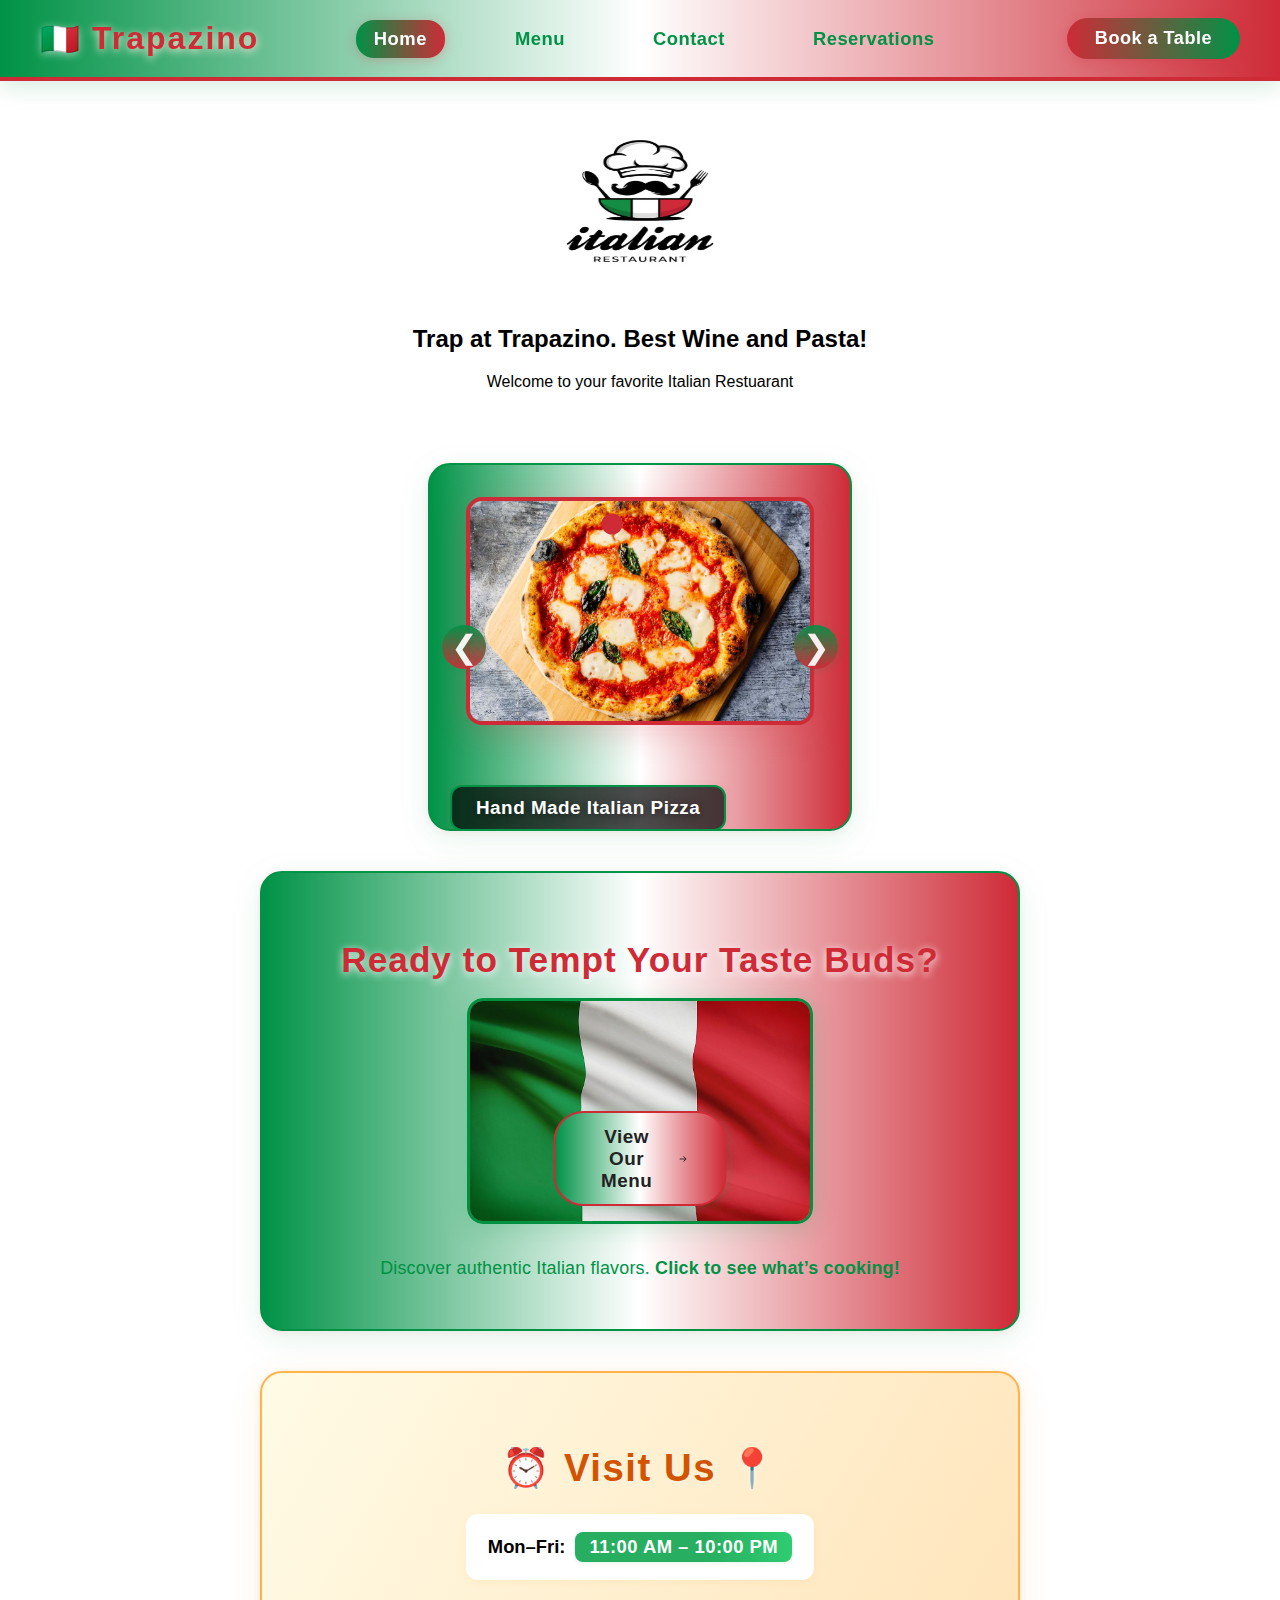
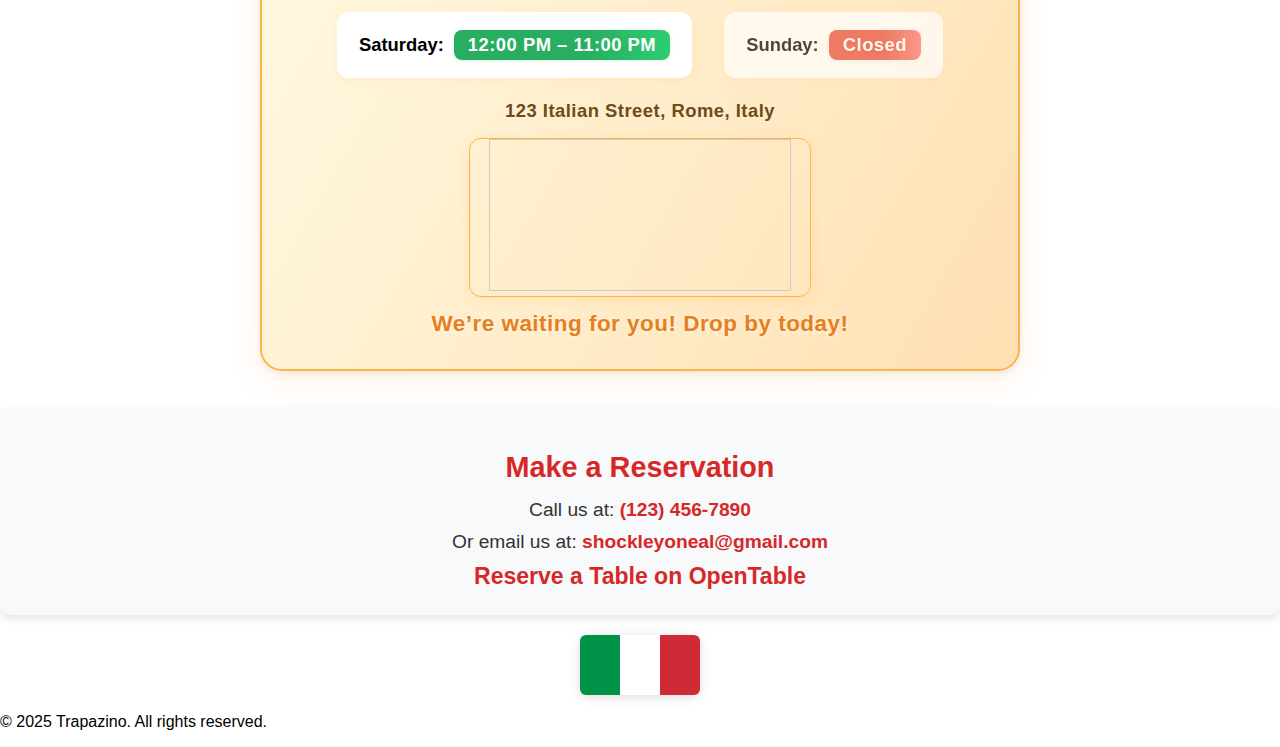
<file: index.html>
<!DOCTYPE html>
<html lang="en">
<head>
    <meta charset="UTF-8">
    <meta name="viewport" content="width=device-width, initial-scale=1.0">
    <title>Italian Trapazino</title>
    <link rel="stylesheet" href="style.css"/>
</head>
<body>
    <header class="main-header">
        <div class="header-content">
            <div class="logo-area">
                <span class="flag-icon">🇮🇹</span>
                <span class="site-title">Trapazino</span>
            </div>
            <nav class="main-nav">
                <a href="index.html" class="nav-link active"><span>Home</span></a>
                <a href="menu.html" class="nav-link"><span>Menu</span></a>
                <a href="contact.html" class="nav-link"><span>Contact</span></a>
                <a href="reservations.html" class="nav-link"><span>Reservations</span></a>
            </nav>
            <a href="reservations.html" class="header-cta">Book a Table</a>
        </div>
    </header>

    <section class="hero">
        <img src="images/italian-restaurant-food-logo-design-italian-chef-bowl-cutlery-moustache-vector-illustration_150826-473.avif" alt="Restaurant" width="300" height="200" />
        <h2>Trap at Trapazino. Best Wine and Pasta!</h2>
        <p>Welcome to your favorite Italian Restuarant</p>
    </section>

    <div class="slider italian-slider">
        <button class="slider-btn prev" aria-label="Previous Slide">&#10094;</button>
        <div class="slide active">
            <img src="images/20220211142347-margherita-9920_ba86be55-674e-4f35-8094-2067ab41a671.webp" alt="Hand Made Italian Pizza" width="340" height="220"/>
            <div class="caption">Hand Made Italian Pizza</div>
        </div>
        <div class="slide">
            <img src="images/Spicy-Penne-Pasta_-done.png" alt="Our Famous Penne Pasta" width="340" height="220"/>
            <div class="caption">Our Famous Penne Pasta</div>
        </div>
        <div class="slide">
            <img src="images/Garlic-Butter.jpg" alt="One of a Kind Bread & Wine!" width="340" height="220"/>
            <div class="caption">One of a Kind Bread & Wine!</div>
        </div>
        <button class="slider-btn next" aria-label="Next Slide">&#10095;</button>
        <div class="slider-dots">
            <span class="dot active"></span>
            <span class="dot"></span>
            <span class="dot"></span>
        </div>
    </div>

    <div class="menu highlight-menu">
        <h2>Ready to Tempt Your Taste Buds?</h2>
        <div class="menu-image-container">
            <img src="images/shutterstock-152854481.jpg" alt="Menu Image" width="340" height="220"/>
            <a href="menu.html" class="button-overlay menu-cta">
                <span>View Our Menu</span>
                <svg width="22" height="22" fill="none" stroke="currentColor" stroke-width="2" style="vertical-align:middle;margin-left:8px;" viewBox="0 0 24 24"><path d="M5 12h14M13 6l6 6-6 6"/></svg>
            </a>
        </div>
        <p class="menu-desc">Discover authentic Italian flavors. <strong>Click to see what’s cooking!</strong></p>
    </div>

    <div class="hours-location">
        <h2><span class="icon">⏰</span> Visit Us <span class="icon">📍</span></h2>
        <div class="hours-list">
            <div class="hours-item open">
                <strong>Mon–Fri:</strong> <span class="badge">11:00 AM – 10:00 PM</span>
            </div>
            <div class="hours-item open">
                <strong>Saturday:</strong> <span class="badge">12:00 PM – 11:00 PM</span>
            </div>
            <div class="hours-item closed">
                <strong>Sunday:</strong> <span class="badge closed">Closed</span>
            </div>
        </div>
        <div class="location">
            <strong>123 Italian Street, Rome, Italy</strong>
            <div class="map-container">
                <iframe 
                    src="https://www.openstreetmap.org/export/embed.html?bbox=12.4924%2C41.8902%2C12.4924%2C41.8902&amp;layer=mapnik"
                    style="border:1px solid #ccc;" width="300" height="150" allowfullscreen="" loading="lazy"></iframe>
            </div>
            <div class="visit-now">
                <span>We’re waiting for you! <strong>Drop by today!</strong></span>
            </div>
        </div>
    </div>

    <div class="reservation">
        <h2>Make a Reservation</h2>
        <p>Call us at: <strong>(123) 456-7890</strong></p>
        <p>Or email us at: <strong>shockleyoneal@gmail.com</strong></p>
        <p>
            <a href="https://www.opentable.com/" target="_blank" rel="noopener" class="reservation-link">Reserve a Table on OpenTable</a>
        </p>
    </div>

    <div class="italian-flag-container">
        <div class="italian-flag">
            <div class="flag-stripe green"></div>
            <div class="flag-stripe white"></div>
            <div class="flag-stripe red"></div>
        </div>
    </div>

    <footer>
        <p>&copy; 2025 Trapazino. All rights reserved.</p>
    </footer>
    <script src="script.js"></script>
</body>
</html>



<!-- index.html -->
</file>
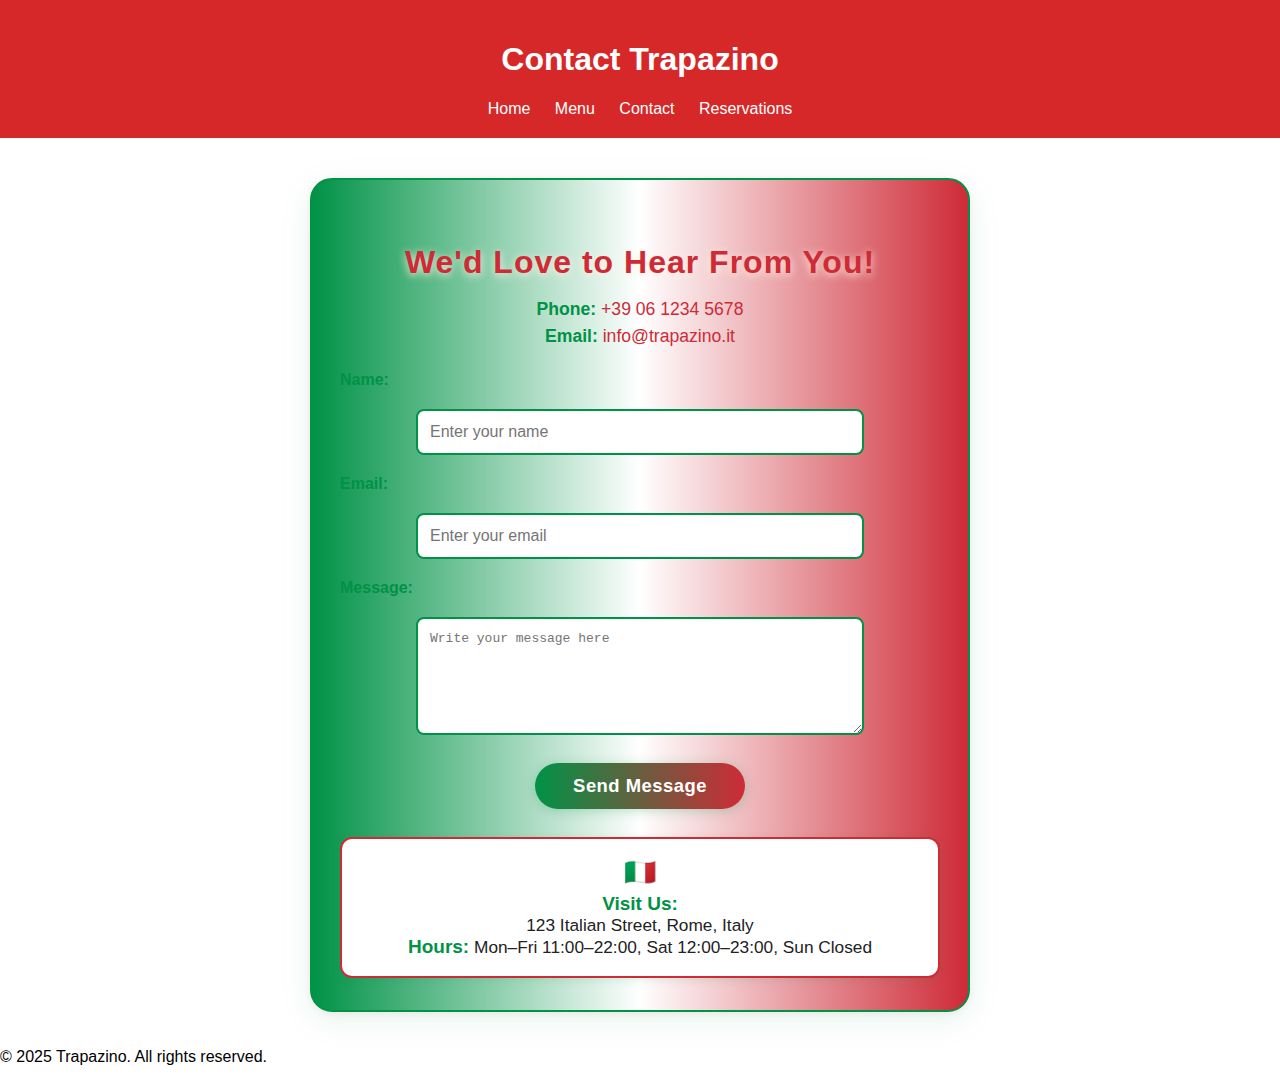
<file: contact.html>
<!-- contact.html -->
<!DOCTYPE html>
<html lang="en">
<head>
  <meta charset="UTF-8" />
  <meta name="viewport" content="width=device-width, initial-scale=1.0">
  <title>Contact - Trapazino</title>
  <link rel="stylesheet" href="style.css" />
  <style>
    .contact {
      max-width: 600px;
      margin: 40px auto 36px auto;
      background: linear-gradient(90deg, #009246 0%, #fff 50%, #CE2B37 100%);
      border-radius: 22px;
      box-shadow: 0 8px 32px rgba(0, 146, 70, 0.10), 0 1.5px 6px rgba(206,43,55,0.07);
      padding: 38px 28px 32px 28px;
      border: 2px solid #009246;
      text-align: center;
    }
    .contact h2 {
      color: #CE2B37;
      font-size: 2em;
      margin-bottom: 18px;
      letter-spacing: 1px;
      text-shadow: 0 2px 8px #fff3e0;
    }
    .contact-info {
      margin-bottom: 24px;
      font-size: 1.1em;
      color: #009246;
      font-weight: 500;
    }
    .contact-info span {
      display: block;
      margin: 6px 0;
    }
    form {
      display: flex;
      flex-direction: column;
      gap: 16px;
      align-items: center;
    }
    label {
      font-weight: bold;
      color: #009246;
      margin-bottom: 4px;
      align-self: flex-start;
    }
    input[type="text"], input[type="email"], textarea {
      width: 100%;
      max-width: 420px;
      padding: 12px;
      border-radius: 8px;
      border: 2px solid #009246;
      font-size: 1em;
      background: #fff;
      transition: border-color 0.2s, box-shadow 0.2s;
      margin-bottom: 4px;
    }
    input[type="text"]:focus, input[type="email"]:focus, textarea:focus {
      border-color: #CE2B37;
      box-shadow: 0 2px 8px #CE2B3720;
      outline: none;
    }
    textarea {
      min-height: 90px;
      resize: vertical;
    }
    button[type="submit"] {
      background: linear-gradient(90deg, #009246 0%, #CE2B37 100%);
      color: #fff;
      font-size: 1.15em;
      font-weight: bold;
      padding: 12px 38px;
      border-radius: 30px;
      border: none;
      cursor: pointer;
      box-shadow: 0 2px 12px #00924640;
      transition: background 0.18s, box-shadow 0.18s, transform 0.12s;
      letter-spacing: 0.5px;
      margin-top: 8px;
    }
    button[type="submit"]:hover, button[type="submit"]:focus {
      background: linear-gradient(90deg, #CE2B37 0%, #009246 100%);
      box-shadow: 0 4px 24px #CE2B3760;
      transform: scale(1.06);
      color: #fff;
    }
    .visit-details {
      margin-top: 28px;
      background: #fff;
      border-radius: 12px;
      padding: 18px 12px;
      box-shadow: 0 2px 8px #00924620;
      color: #222;
      font-size: 1.08em;
      border: 2px solid #CE2B37;
      display: flex;
      flex-direction: column;
      align-items: center;
    }
    .visit-details strong {
      color: #009246;
      font-size: 1.1em;
    }
    .visit-details .flag {
      font-size: 1.5em;
      margin-bottom: 6px;
    }
    @media (max-width: 700px) {
      .contact { padding: 18px 2vw 18px 2vw; }
      .visit-details { font-size: 1em; }
    }
  </style>
</head>
<body>
  <header>
    <h1>Contact Trapazino</h1>
    <nav>
      <a href="index.html">Home</a>
      <a href="menu.html">Menu</a>
      <a href="contact.html">Contact</a>
      <a href="reservations.html">Reservations</a>
    </nav>
  </header>

  <section class="contact">
    <h2>We'd Love to Hear From You!</h2>
    <div class="contact-info">
      <span><strong>Phone:</strong> <a href="tel:+390612345678" style="color:#CE2B37;text-decoration:none;">+39 06 1234 5678</a></span>
      <span><strong>Email:</strong> <a href="mailto:info@trapazino.it" style="color:#CE2B37;text-decoration:none;">info@trapazino.it</a></span>
    </div>
    <form>
      <label for="name">Name:</label>
      <input type="text" id="name" name="name" placeholder="Enter your name" required />

      <label for="email">Email:</label>
      <input type="email" id="email" name="email" title="Enter your email address" placeholder="Enter your email" required />

      <label for="message">Message:</label>
      <textarea id="message" name="message" title="Enter your message" placeholder="Write your message here" required></textarea>

      <button type="submit">Send Message</button>
    </form>
    <div class="visit-details">
      <div class="flag">🇮🇹</div>
      <strong>Visit Us:</strong>
      <div>123 Italian Street, Rome, Italy</div>
      <div><strong>Hours:</strong> Mon–Fri 11:00–22:00, Sat 12:00–23:00, Sun Closed</div>
    </div>
  </section>

  <footer>
    <p>&copy; 2025 Trapazino. All rights reserved.</p>
  </footer>
</body>
</html>
</file>
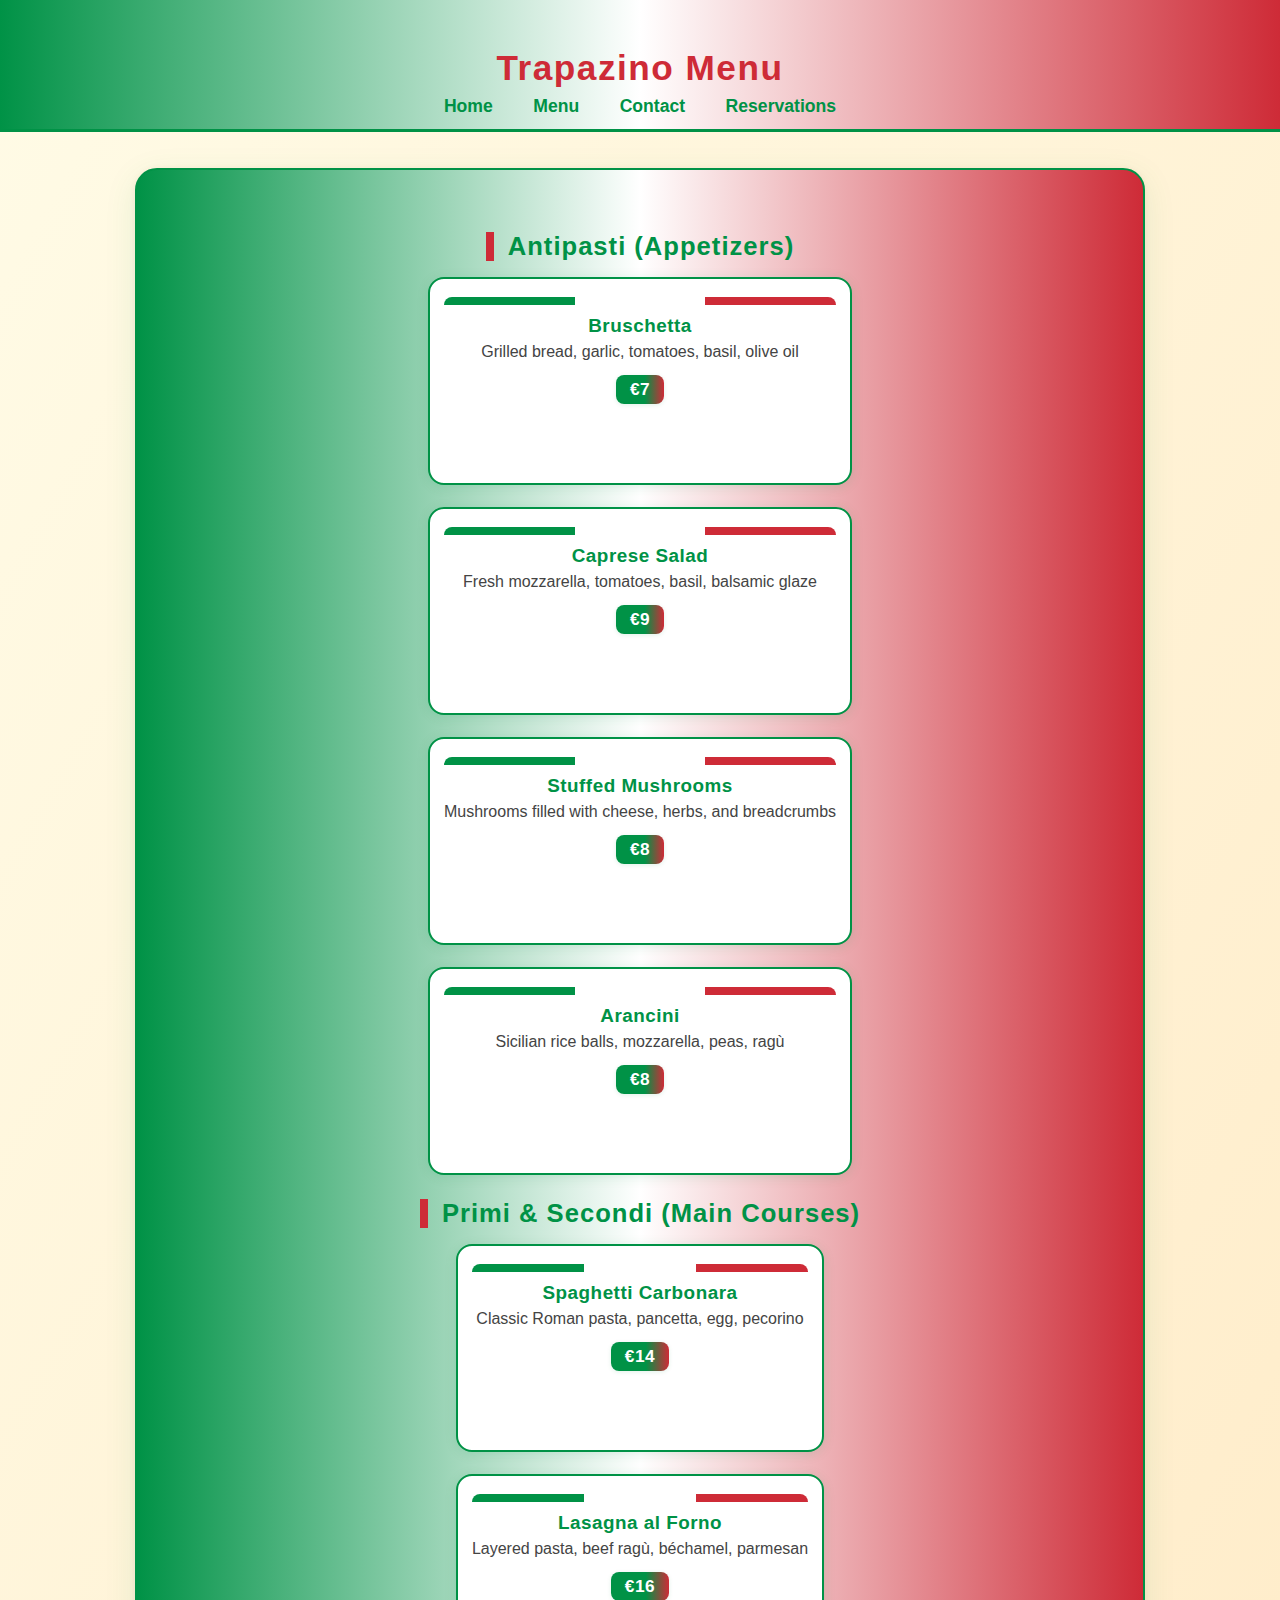
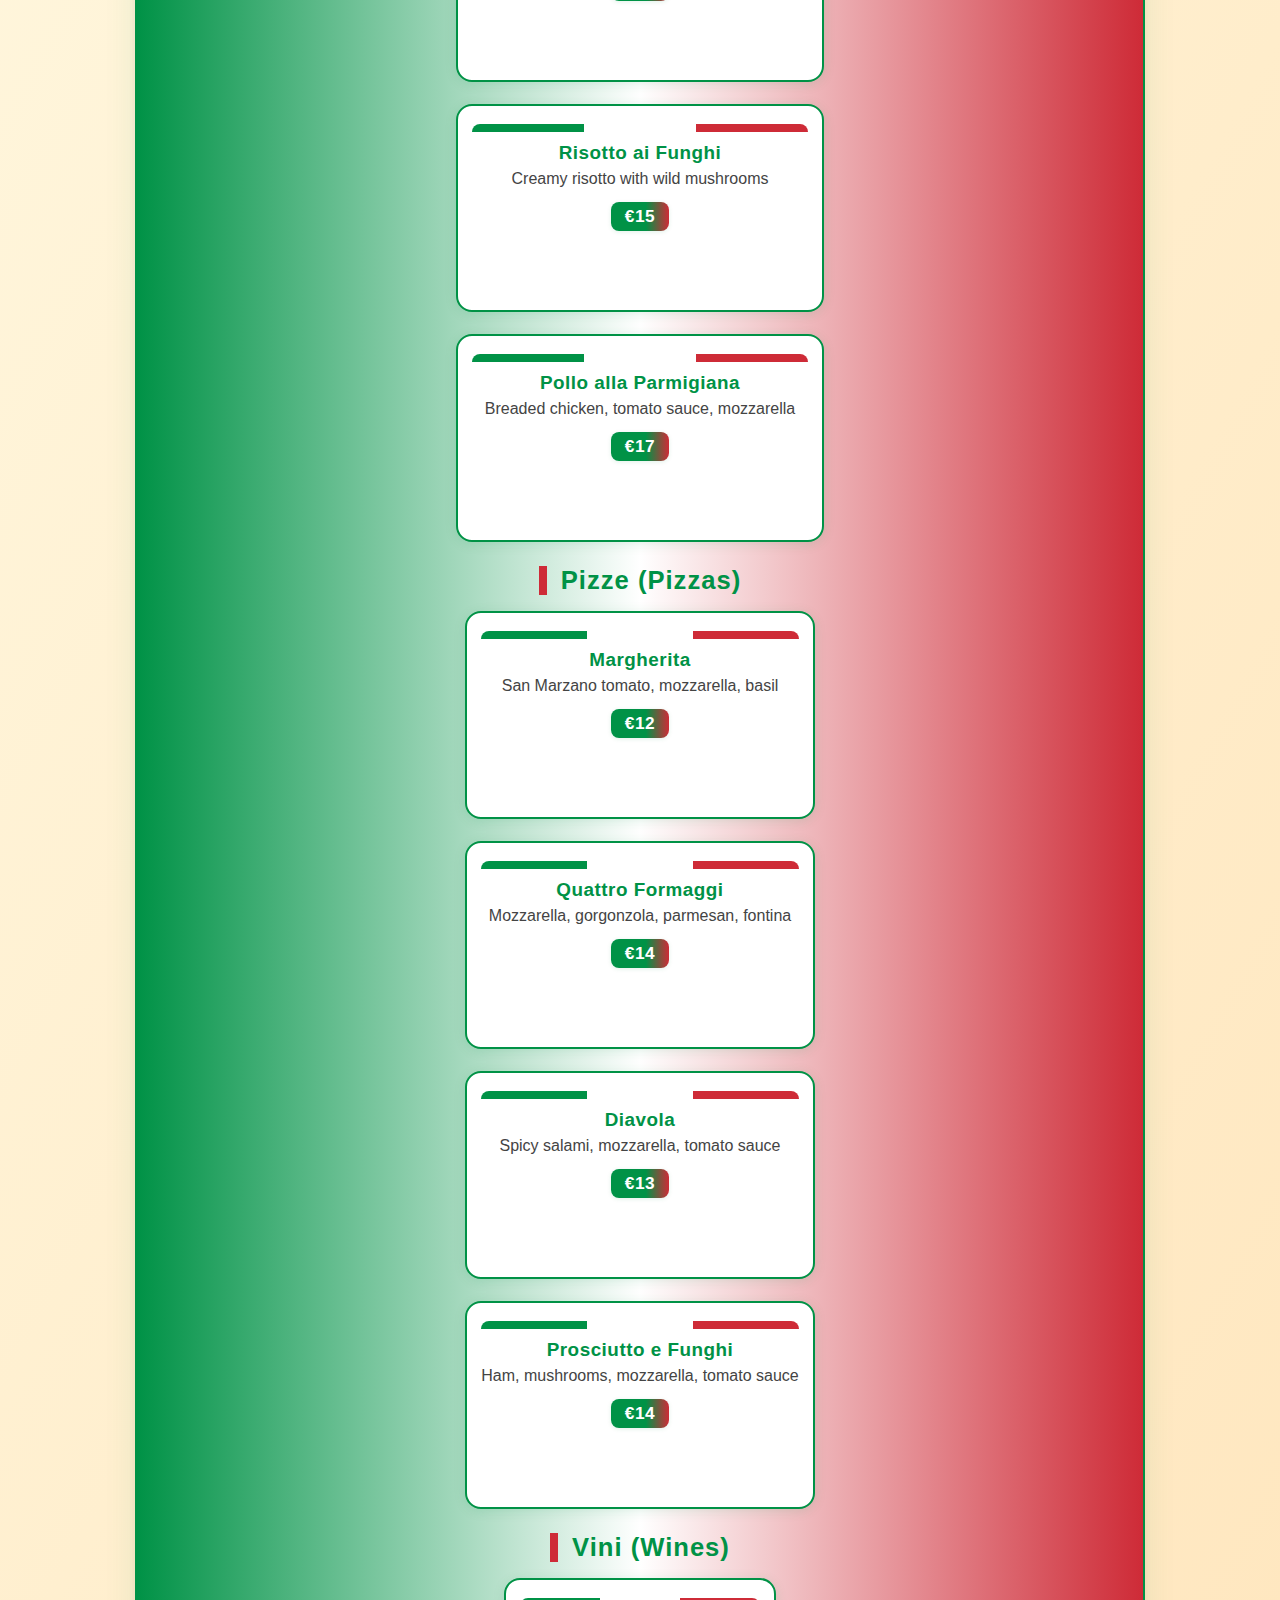
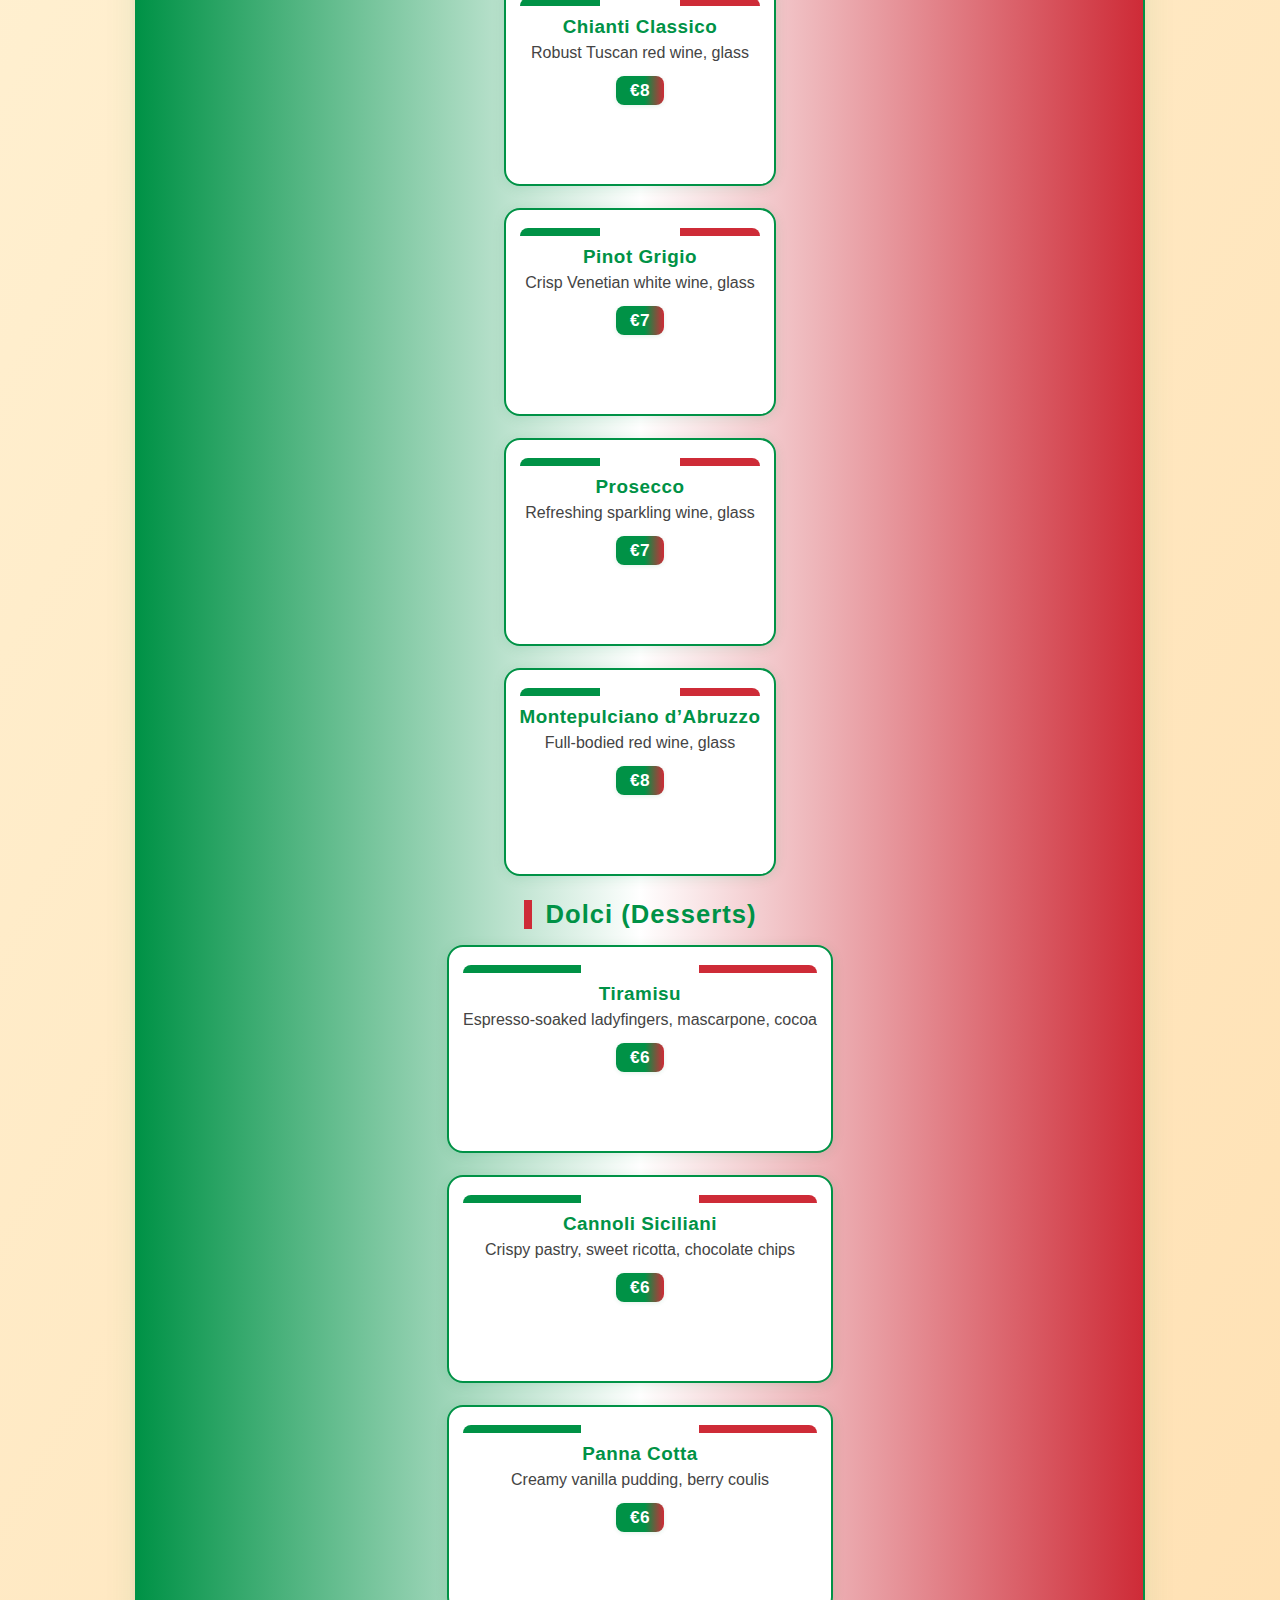
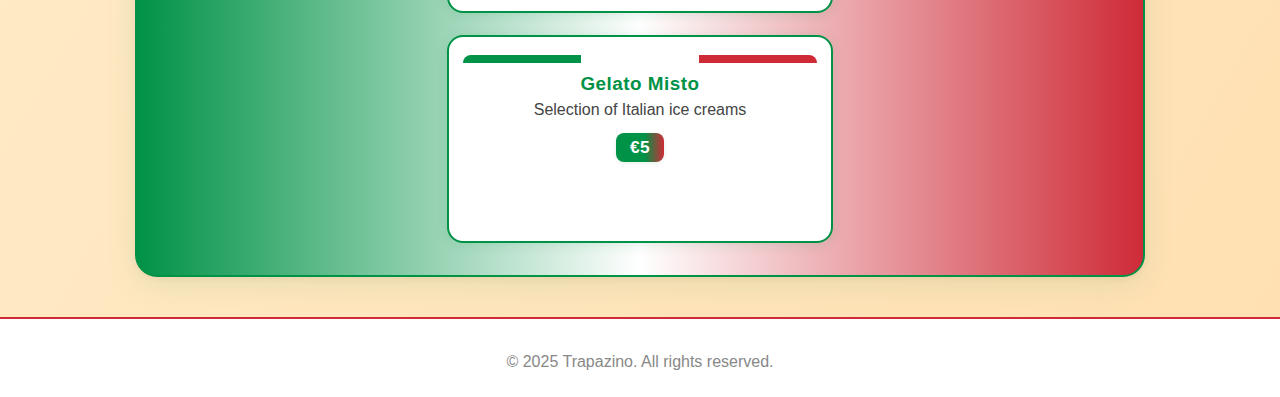
<file: menu.html>
<!DOCTYPE html>
<html lang="en">
<head>
    <meta charset="UTF-8">
    <meta name="viewport" content="width=device-width, initial-scale=1.0">
    <title>Italian Trapazino - Menu</title>
    <link rel="stylesheet" href="style.css"/>
    <style>
        body {
            background: linear-gradient(120deg, #fffbe6 0%, #ffe0b2 100%);
            font-family: 'Segoe UI', Arial, sans-serif;
            margin: 0;
            color: #222;
        }
        header {
            background: linear-gradient(90deg, #009246 0%, #fff 50%, #CE2B37 100%);
            padding: 24px 0 12px 0;
            text-align: center;
            border-bottom: 3px solid #009246;
        }
        header h1 {
            color: #CE2B37;
            font-size: 2.2em;
            margin-bottom: 8px;
            letter-spacing: 1.5px;
        }
        nav a {
            color: #009246;
            text-decoration: none;
            font-weight: bold;
            margin: 0 18px;
            font-size: 1.1em;
            transition: color 0.2s;
        }
        nav a:hover, nav a:focus {
            color: #CE2B37;
        }
        .menu {
            max-width: 950px;
            margin: 36px auto 36px auto;
            background: linear-gradient(90deg, #009246 0%, #fff 50%, #CE2B37 100%);
            border-radius: 22px;
            box-shadow: 0 8px 32px rgba(0, 146, 70, 0.10), 0 1.5px 6px rgba(206,43,55,0.07);
            padding: 38px 28px 32px 28px;
            border: 2px solid #009246;
        }
        .menu h2 {
            color: #009246;
            font-size: 1.6em;
            margin-top: 24px;
            margin-bottom: 16px;
            border-left: 8px solid #CE2B37;
            padding-left: 14px;
            letter-spacing: 1px;
        }
        .menu-category {
            margin-bottom: 36px;
        }
        .menu-grid {
            display: grid;
            grid-template-columns: repeat(auto-fit, minmax(220px, 1fr));
            gap: 22px;
        }
        .menu-card {
            background: #fff;
            border-radius: 16px;
            box-shadow: 0 2px 12px #00924620;
            padding: 18px 14px 16px 14px;
            position: relative;
            transition: transform 0.18s, box-shadow 0.18s;
            border: 2px solid #009246;
            min-height: 170px;
        }
        .menu-card:hover {
            transform: scale(1.04);
            box-shadow: 0 6px 24px #CE2B3720;
            border-color: #CE2B37;
        }
        .menu-card-header {
            display: flex;
            height: 8px;
            margin-bottom: 10px;
            border-radius: 8px 8px 0 0;
            overflow: hidden;
        }
        .flag-stripe {
            flex: 1;
            height: 100%;
        }
        .flag-stripe.green { background: #009246; }
        .flag-stripe.white { background: #fff; }
        .flag-stripe.red   { background: #CE2B37; }
        .menu-card h3 {
            font-size: 1.18em;
            color: #009246;
            margin: 0 0 6px 0;
            font-weight: bold;
            letter-spacing: 0.5px;
        }
        .menu-card p {
            font-size: 1em;
            color: #444;
            margin: 0 0 10px 0;
        }
        .menu-price {
            display: inline-block;
            background: linear-gradient(90deg, #009246 60%, #CE2B37 100%);
            color: #fff;
            font-weight: bold;
            font-size: 1.08em;
            border-radius: 8px;
            padding: 4px 14px;
            margin-top: 4px;
            letter-spacing: 0.5px;
            box-shadow: 0 1px 4px #00924620;
        }
        footer {
            text-align: center;
            padding: 18px 0 10px 0;
            background: #fff;
            color: #888;
            font-size: 1em;
            border-top: 2px solid #CE2B37;
            margin-top: 40px;
        }
        @media (max-width: 700px) {
            .menu { padding: 18px 2vw 18px 2vw; }
        }
    </style>
</head>
<body>
    <header>
        <h1>Trapazino Menu</h1>
        <nav>
            <a href="index.html">Home</a>
            <a href="menu.html">Menu</a>
            <a href="contact.html">Contact</a>
            <a href="reservations.html">Reservations</a>
        </nav>
    </header>

    <section class="menu">
        <!-- Appetizers -->
        <h2>Antipasti (Appetizers)</h2>
        <div class="menu-grid">
            <div class="menu-card">
                <div class="menu-card-header">
                    <span class="flag-stripe green"></span>
                    <span class="flag-stripe white"></span>
                    <span class="flag-stripe red"></span>
                </div>
                <h3>Bruschetta</h3>
                <p>Grilled bread, garlic, tomatoes, basil, olive oil</p>
                <span class="menu-price">€7</span>
            </div>
            <div class="menu-card">
                <div class="menu-card-header">
                    <span class="flag-stripe green"></span>
                    <span class="flag-stripe white"></span>
                    <span class="flag-stripe red"></span>
                </div>
                <h3>Caprese Salad</h3>
                <p>Fresh mozzarella, tomatoes, basil, balsamic glaze</p>
                <span class="menu-price">€9</span>
            </div>
            <div class="menu-card">
                <div class="menu-card-header">
                    <span class="flag-stripe green"></span>
                    <span class="flag-stripe white"></span>
                    <span class="flag-stripe red"></span>
                </div>
                <h3>Stuffed Mushrooms</h3>
                <p>Mushrooms filled with cheese, herbs, and breadcrumbs</p>
                <span class="menu-price">€8</span>
            </div>
            <div class="menu-card">
                <div class="menu-card-header">
                    <span class="flag-stripe green"></span>
                    <span class="flag-stripe white"></span>
                    <span class="flag-stripe red"></span>
                </div>
                <h3>Arancini</h3>
                <p>Sicilian rice balls, mozzarella, peas, ragù</p>
                <span class="menu-price">€8</span>
            </div>
        </div>

        <!-- Main Courses -->
        <h2>Primi & Secondi (Main Courses)</h2>
        <div class="menu-grid">
            <div class="menu-card">
                <div class="menu-card-header">
                    <span class="flag-stripe green"></span>
                    <span class="flag-stripe white"></span>
                    <span class="flag-stripe red"></span>
                </div>
                <h3>Spaghetti Carbonara</h3>
                <p>Classic Roman pasta, pancetta, egg, pecorino</p>
                <span class="menu-price">€14</span>
            </div>
            <div class="menu-card">
                <div class="menu-card-header">
                    <span class="flag-stripe green"></span>
                    <span class="flag-stripe white"></span>
                    <span class="flag-stripe red"></span>
                </div>
                <h3>Lasagna al Forno</h3>
                <p>Layered pasta, beef ragù, béchamel, parmesan</p>
                <span class="menu-price">€16</span>
            </div>
            <div class="menu-card">
                <div class="menu-card-header">
                    <span class="flag-stripe green"></span>
                    <span class="flag-stripe white"></span>
                    <span class="flag-stripe red"></span>
                </div>
                <h3>Risotto ai Funghi</h3>
                <p>Creamy risotto with wild mushrooms</p>
                <span class="menu-price">€15</span>
            </div>
            <div class="menu-card">
                <div class="menu-card-header">
                    <span class="flag-stripe green"></span>
                    <span class="flag-stripe white"></span>
                    <span class="flag-stripe red"></span>
                </div>
                <h3>Pollo alla Parmigiana</h3>
                <p>Breaded chicken, tomato sauce, mozzarella</p>
                <span class="menu-price">€17</span>
            </div>
        </div>

        <!-- Pizzas -->
        <h2>Pizze (Pizzas)</h2>
        <div class="menu-grid">
            <div class="menu-card">
                <div class="menu-card-header">
                    <span class="flag-stripe green"></span>
                    <span class="flag-stripe white"></span>
                    <span class="flag-stripe red"></span>
                </div>
                <h3>Margherita</h3>
                <p>San Marzano tomato, mozzarella, basil</p>
                <span class="menu-price">€12</span>
            </div>
            <div class="menu-card">
                <div class="menu-card-header">
                    <span class="flag-stripe green"></span>
                    <span class="flag-stripe white"></span>
                    <span class="flag-stripe red"></span>
                </div>
                <h3>Quattro Formaggi</h3>
                <p>Mozzarella, gorgonzola, parmesan, fontina</p>
                <span class="menu-price">€14</span>
            </div>
            <div class="menu-card">
                <div class="menu-card-header">
                    <span class="flag-stripe green"></span>
                    <span class="flag-stripe white"></span>
                    <span class="flag-stripe red"></span>
                </div>
                <h3>Diavola</h3>
                <p>Spicy salami, mozzarella, tomato sauce</p>
                <span class="menu-price">€13</span>
            </div>
            <div class="menu-card">
                <div class="menu-card-header">
                    <span class="flag-stripe green"></span>
                    <span class="flag-stripe white"></span>
                    <span class="flag-stripe red"></span>
                </div>
                <h3>Prosciutto e Funghi</h3>
                <p>Ham, mushrooms, mozzarella, tomato sauce</p>
                <span class="menu-price">€14</span>
            </div>
        </div>

        <!-- Wines -->
        <h2>Vini (Wines)</h2>
        <div class="menu-grid">
            <div class="menu-card">
                <div class="menu-card-header">
                    <span class="flag-stripe green"></span>
                    <span class="flag-stripe white"></span>
                    <span class="flag-stripe red"></span>
                </div>
                <h3>Chianti Classico</h3>
                <p>Robust Tuscan red wine, glass</p>
                <span class="menu-price">€8</span>
            </div>
            <div class="menu-card">
                <div class="menu-card-header">
                    <span class="flag-stripe green"></span>
                    <span class="flag-stripe white"></span>
                    <span class="flag-stripe red"></span>
                </div>
                <h3>Pinot Grigio</h3>
                <p>Crisp Venetian white wine, glass</p>
                <span class="menu-price">€7</span>
            </div>
            <div class="menu-card">
                <div class="menu-card-header">
                    <span class="flag-stripe green"></span>
                    <span class="flag-stripe white"></span>
                    <span class="flag-stripe red"></span>
                </div>
                <h3>Prosecco</h3>
                <p>Refreshing sparkling wine, glass</p>
                <span class="menu-price">€7</span>
            </div>
            <div class="menu-card">
                <div class="menu-card-header">
                    <span class="flag-stripe green"></span>
                    <span class="flag-stripe white"></span>
                    <span class="flag-stripe red"></span>
                </div>
                <h3>Montepulciano d’Abruzzo</h3>
                <p>Full-bodied red wine, glass</p>
                <span class="menu-price">€8</span>
            </div>
        </div>

        <!-- Desserts -->
        <h2>Dolci (Desserts)</h2>
        <div class="menu-grid">
            <div class="menu-card">
                <div class="menu-card-header">
                    <span class="flag-stripe green"></span>
                    <span class="flag-stripe white"></span>
                    <span class="flag-stripe red"></span>
                </div>
                <h3>Tiramisu</h3>
                <p>Espresso-soaked ladyfingers, mascarpone, cocoa</p>
                <span class="menu-price">€6</span>
            </div>
            <div class="menu-card">
                <div class="menu-card-header">
                    <span class="flag-stripe green"></span>
                    <span class="flag-stripe white"></span>
                    <span class="flag-stripe red"></span>
                </div>
                <h3>Cannoli Siciliani</h3>
                <p>Crispy pastry, sweet ricotta, chocolate chips</p>
                <span class="menu-price">€6</span>
            </div>
            <div class="menu-card">
                <div class="menu-card-header">
                    <span class="flag-stripe green"></span>
                    <span class="flag-stripe white"></span>
                    <span class="flag-stripe red"></span>
                </div>
                <h3>Panna Cotta</h3>
                <p>Creamy vanilla pudding, berry coulis</p>
                <span class="menu-price">€6</span>
            </div>
            <div class="menu-card">
                <div class="menu-card-header">
                    <span class="flag-stripe green"></span>
                    <span class="flag-stripe white"></span>
                    <span class="flag-stripe red"></span>
                </div>
                <h3>Gelato Misto</h3>
                <p>Selection of Italian ice creams</p>
                <span class="menu-price">€5</span>
            </div>
        </div>
    </section>

    <footer>
        <p>&copy; 2025 Trapazino. All rights reserved.</p>
    </footer>
</body>
</html>
</file>
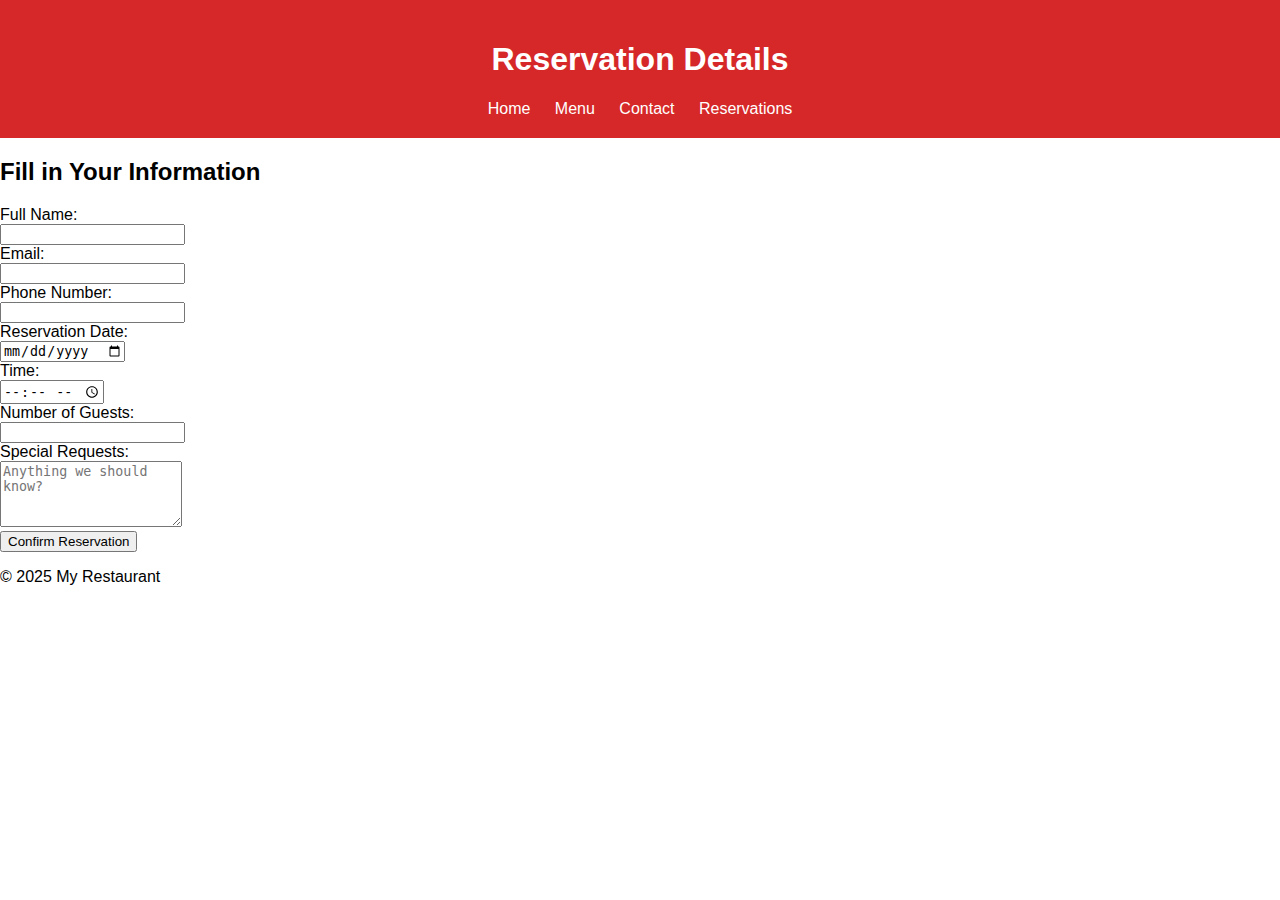
<file: reservations.html>
<!-- reservation-form.html -->
<!DOCTYPE html>
<html lang="en">
<head>
  <meta charset="UTF-8" />
  <title>Reservation Details - My Restaurant</title>
  <link rel="stylesheet" href="style.css" />
</head>
<body>
  <header>
    <h1>Reservation Details</h1>
    <nav>
      <a href="index.html">Home</a>
      <a href="menu.html">Menu</a>
      <a href="contact.html">Contact</a>
      <a href="reservations.html">Reservations</a>
    </nav>
  </header>

  <section class="reservation-form">
    <h2>Fill in Your Information</h2>
    <form id="reservationForm">
      <label for="name">Full Name:</label><br />
      <input type="text" id="name" name="name" required /><br />

      <label for="email">Email:</label><br />
      <input type="email" id="email" name="email" required /><br />

      <label for="phone">Phone Number:</label><br />
      <input type="tel" id="phone" name="phone" required /><br />

      <label for="date">Reservation Date:</label><br />
      <input type="date" id="date" name="date" required /><br />

      <label for="time">Time:</label><br />
      <input type="time" id="time" name="time" required /><br />

      <label for="guests">Number of Guests:</label><br />
      <input type="number" id="guests" name="guests" required /><br />

      <label for="requests">Special Requests:</label><br />
      <textarea id="requests" name="requests" rows="4" placeholder="Anything we should know?"></textarea><br />

      <button type="submit">Confirm Reservation</button>
    </form>
  </section>

  <footer>
    <p>&copy; 2025 My Restaurant</p>
  </footer>

  <script>
    // Optional: confirmation alert
    document.getElementById('reservationForm').addEventListener('submit', function(event) {
      event.preventDefault(); // prevent real form submission
      alert('Thank you! Your reservation has been received.');
      // Optionally redirect
      window.location.href = 'index.html';
    });
  </script>
</body>
</html>
</file>
<file: style.css>
/* General reset */
body {
  margin: 0;
  font-family: Arial, sans-serif;
}

/* --- Advanced Italian-Themed Header & Navigation --- */
.main-header {
    background: linear-gradient(90deg, #009246 0%, #fff 50%, #CE2B37 100%);
    box-shadow: 0 4px 24px #00924630;
    border-bottom: 4px solid #CE2B37;
    padding: 0;
    position: sticky;
    top: 0;
    z-index: 100;
}
.header-content {
    max-width: 1200px;
    margin: 0 auto;
    display: flex;
    align-items: center;
    justify-content: space-between;
    padding: 18px 32px;
}
.logo-area {
    display: flex;
    align-items: center;
    gap: 12px;
}
.flag-icon {
    font-size: 2em;
    filter: drop-shadow(0 2px 4px #fff8);
}
.site-title {
    font-family: 'Segoe UI', 'Arial', sans-serif;
    font-size: 2em;
    font-weight: bold;
    color: #CE2B37;
    letter-spacing: 2px;
    text-shadow: 0 2px 8px #fff3e0;
}
.main-nav {
    display: flex;
    gap: 32px;
}
.nav-link {
    position: relative;
    color: #009246;
    font-size: 1.15em;
    font-weight: 600;
    text-decoration: none;
    padding: 8px 18px;
    border-radius: 18px;
    transition: color 0.18s, background 0.18s, box-shadow 0.18s;
    letter-spacing: 0.5px;
    display: flex;
    align-items: center;
}
.nav-link.active,
.nav-link:hover,
.nav-link:focus {
    background: linear-gradient(90deg, #009246 0%, #CE2B37 100%);
    color: #fff;
    box-shadow: 0 2px 12px #CE2B3740;
    outline: none;
}
.nav-link span {
    position: relative;
    z-index: 2;
}
.header-cta {
    background: linear-gradient(90deg, #CE2B37 0%, #009246 100%);
    color: #fff;
    font-size: 1.13em;
    font-weight: bold;
    padding: 10px 28px;
    border-radius: 30px;
    text-decoration: none;
    box-shadow: 0 2px 12px #CE2B3740;
    transition: background 0.18s, box-shadow 0.18s, transform 0.12s;
    letter-spacing: 0.5px;
    border: none;
    outline: none;
    margin-left: 18px;
    display: inline-block;
}
.header-cta:hover, .header-cta:focus {
    background: linear-gradient(90deg, #009246 0%, #CE2B37 100%);
    box-shadow: 0 4px 24px #00924660;
    transform: scale(1.06);
    color: #fff;
}
@media (max-width: 900px) {
    .header-content { flex-direction: column; gap: 12px; padding: 14px 8vw; }
    .main-nav { gap: 18px; }
    .header-cta { margin-left: 0; margin-top: 10px; }
}
@media (max-width: 600px) {
    .site-title { font-size: 1.3em; }
    .main-nav { gap: 8px; }
    .header-content { padding: 10px 2vw; }
}

/* Header styling */
header {
  background-color: #d62828;
  color: rgb(255, 255, 255);
  padding: 20px;
  text-align: center;
}
nav a {
  color: rgb(255, 255, 255);
  margin: 0 10px;
  text-decoration: none;
}

/* Hero section */
.hero {
  text-align: center;
  padding: 20px;
}

/* Slider section */
.slider {
  position: relative;
  width: 100%;
  max-width: 800px;
  margin: 0 auto;
  height: 300px;
  overflow: hidden;
}

.slide {
  position: absolute;
  width: 100%;
  height: 100%;
  opacity: 0;
  transition: opacity 1s ease-in-out;
}

.slide.active {
  opacity: 10;
}

.slide img {
  width: 100%;
  height: 100%;
  object-fit: cover;
}

.caption {
  position: absolute;
  bottom: 20px;
  left: 20px;
  background: rgba(0, 0, 0, 0.6);
  color: white;
  padding: 10px 20px;
  border-radius: 5px;
  font-size: 1.2em;
}

/* Menu image container */
.menu-image-container {
    position: relative;
    display: inline-block;
}

.menu-image-container img {
    width: 100%; /* Match slider image width */
    height: 300px; /* Match slider container height */
    object-fit: cover; /* Ensure the image fits nicely */
}

/* Button overlay */
.button-overlay {
    position: absolute;
    top: 50%;
    left: 50%;
    transform: translate(-50%, -50%);
    background-color: #ff6347; /* Tomato color */
    color: white;
    padding: 10px 20px;
    text-decoration: none;
    border-radius: 5px;
    font-size: 16px;
    font-weight: bold;
    text-align: center;
}

.button-overlay:hover {
    background-color: #e5533c; /* Slightly darker shade */
}

.menu {
    display: flex;
    flex-direction: column;
    align-items: center;
    justify-content: center;
    text-align: center;
    margin: 20px auto;
}

/* Hours and Location Section */
.hours-location {
    background: linear-gradient(120deg, #fffbe6 0%, #ffe0b2 100%);
    border-radius: 22px;
    box-shadow: 0 8px 32px rgba(255, 140, 0, 0.12), 0 1.5px 6px rgba(0,0,0,0.07);
    padding: 40px 28px 32px 28px;
    margin: 40px auto 36px auto;
    max-width: 700px;
    text-align: center;
    position: relative;
    overflow: hidden;
    border: 2px solid #ffb347;
}

.hours-location h2 {
    font-size: 2.4em;
    margin-bottom: 24px;
    letter-spacing: 1.5px;
    color: #d35400;
    font-family: 'Segoe UI', 'Arial', sans-serif;
    text-shadow: 0 2px 8px #fff3e0;
}

.hours-list {
    display: flex;
    justify-content: center;
    gap: 32px;
    margin-bottom: 22px;
    flex-wrap: wrap;
}

.hours-item {
    background: #fff;
    border-radius: 12px;
    box-shadow: 0 2px 8px rgba(255, 179, 71, 0.10);
    padding: 18px 22px;
    font-size: 1.15em;
    font-weight: 500;
    display: flex;
    align-items: center;
    transition: transform 0.18s;
}
.hours-item.open:hover {
    transform: scale(1.05);
    box-shadow: 0 4px 16px #27ae6040;
}
.hours-item.closed {
    opacity: 0.7;
}

.badge {
    background: linear-gradient(90deg, #27ae60 60%, #2ecc71 100%);
    color: #fff;
    border-radius: 8px;
    padding: 4px 14px;
    margin-left: 10px;
    font-weight: bold;
    font-size: 1em;
    box-shadow: 0 1px 4px #27ae6020;
    letter-spacing: 0.5px;
}
.badge.closed {
    background: linear-gradient(90deg, #e74c3c 60%, #ff7675 100%);
    color: #fff;
    text-shadow: 0 1px 2px #c0392b50;
}

.location {
    margin-top: 20px;
    font-size: 1.15em;
    color: #6d4c1c;
    font-weight: 600;
    letter-spacing: 0.5px;
}

.map-container {
    margin: 16px auto 0 auto;
    max-width: 340px;
    border-radius: 12px;
    overflow: hidden;
    box-shadow: 0 2px 12px #ffb34730;
    border: 1.5px solid #ffb347;
}

.visit-now {
    margin-top: 14px;
    font-size: 1.22em;
    color: #e67e22;
    font-weight: bold;
    letter-spacing: 0.5px;
    text-shadow: 0 1px 4px #fffbe6;
}

/* Make a Reservation Section */
.reservation {
    display: flex;
    flex-direction: column;
    align-items: center;
    justify-content: center;
    text-align: center;
    margin: 20px auto;
    padding: 20px;
    background-color: #f8f9fa; /* Light background for contrast */
    border-radius: 10px;
    box-shadow: 0 4px 8px rgba(0, 0, 0, 0.1); /* Subtle shadow for depth */
}

.reservation h2 {
    font-size: 1.8em;
    color: #d62828; /* Match header color */
    margin-bottom: 10px;
}

.reservation p {
    font-size: 1.2em;
    color: #333; /* Dark text for readability */
    margin: 5px 0;
}

.reservation strong {
    color: #d62828; /* Highlight important text */
}

.reservation-link {
    color: #d62828; /* Match header color */
    text-decoration: none;
    font-weight: bold;
    font-size: 1.2em;
}

.reservation-link:hover {
    text-decoration: underline;
    color: #b22222; /* Slightly darker shade for hover effect */
}

/* --- Italian-Themed Menu Section --- */
.menu.highlight-menu {
    background: linear-gradient(90deg, #009246 0%, #ffffff 50%, #CE2B37 100%);
    border-radius: 22px;
    box-shadow: 0 8px 32px rgba(0, 146, 70, 0.10), 0 1.5px 6px rgba(206,43,55,0.07);
    padding: 38px 28px 32px 28px;
    margin: 40px auto 36px auto;
    max-width: 700px;
    text-align: center;
    position: relative;
    overflow: hidden;
    border: 2px solid #009246;
}

.menu.highlight-menu h2 {
    font-size: 2.2em;
    color: #CE2B37;
    margin-bottom: 18px;
    font-family: 'Segoe UI', 'Arial', sans-serif;
    letter-spacing: 1px;
    text-shadow: 0 2px 8px #ffffff;
}

.menu-image-container {
    position: relative;
    display: inline-block;
    border-radius: 16px;
    overflow: hidden;
    box-shadow: 0 4px 24px #00924630;
    margin-bottom: 18px;
    transition: transform 0.18s;
}
.menu-image-container:hover {
    transform: scale(1.03);
    box-shadow: 0 8px 32px #CE2B3750;
}

.menu-image-container img {
    display: block;
    width: 340px;
    height: 220px;
    object-fit: cover;
    border-radius: 16px;
    filter: brightness(0.97) saturate(1.1);
    transition: filter 0.2s;
    border: 3px solid #009246;
}
.menu-image-container:hover img {
    filter: brightness(1.03) saturate(1.2);
    border-color: #CE2B37;
}

.button-overlay.menu-cta {
    position: absolute;
    bottom: 18px;
    left: 50%;
    transform: translateX(-50%);
    background: linear-gradient(90deg, #009246 0%, #ffffff 50%, #CE2B37 100%);
    color: #222;
    font-size: 1.18em;
    font-weight: bold;
    padding: 12px 36px;
    border-radius: 30px;
    text-decoration: none;
    box-shadow: 0 2px 12px #00924640;
    transition: background 0.18s, box-shadow 0.18s, transform 0.12s, color 0.18s;
    display: flex;
    align-items: center;
    gap: 8px;
    letter-spacing: 0.5px;
    border: 2px solid #CE2B37;
    outline: none;
}
.button-overlay.menu-cta:hover, .button-overlay.menu-cta:focus {
    background: linear-gradient(90deg, #CE2B37 0%, #ffffff 50%, #009246 100%);
    box-shadow: 0 4px 24px #CE2B3760;
    transform: scale(1.06);
    color: #009246;
    border-color: #009246;
}

.menu-desc {
    margin-top: 16px;
    font-size: 1.12em;
    color: #009246;
    font-weight: 500;
    letter-spacing: 0.2px;
}

/* --- Waving Italian Flag --- */
.italian-flag-container {
    display: flex;
    justify-content: center;
    margin-bottom: 18px;
}

.italian-flag {
    width: 120px;
    height: 60px;
    display: flex;
    border-radius: 6px;
    overflow: hidden;
    box-shadow: 0 2px 12px #0002;
    position: relative;
}

.flag-stripe {
    width: 40px;
    height: 100%;
    display: inline-block;
    animation: wave 2.5s infinite linear;
}

.flag-stripe.green { background: #009246; }
.flag-stripe.white { background: #fff; }
.flag-stripe.red   { background: #CE2B37; }

.flag-stripe.green { animation-delay: 0s; }
.flag-stripe.white { animation-delay: 0.15s; }
.flag-stripe.red   { animation-delay: 0.3s; }

@keyframes wave {
    0%   { transform: translateY(0); }
    10%  { transform: translateY(-3px); }
    20%  { transform: translateY(-6px); }
    30%  { transform: translateY(-3px); }
    40%  { transform: translateY(0); }
    50%  { transform: translateY(3px); }
    60%  { transform: translateY(6px); }
    70%  { transform: translateY(3px); }
    80%  { transform: translateY(0); }
    100% { transform: translateY(0); }
}

/* --- Italian-Themed Advanced Slider --- */
.italian-slider {
    position: relative;
    max-width: 420px;
    margin: 36px auto 36px auto;
    background: linear-gradient(90deg, #009246 0%, #fff 50%, #CE2B37 100%);
    border-radius: 22px;
    box-shadow: 0 8px 32px rgba(0, 146, 70, 0.10), 0 1.5px 6px rgba(206,43,55,0.07);
    padding: 32px 0 32px 0;
    overflow: hidden;
    border: 2px solid #009246;
    display: flex;
    flex-direction: column;
    align-items: center;
}

.italian-slider .slide {
    display: none;
    flex-direction: column;
    align-items: center;
    transition: opacity 0.5s;
}

.italian-slider .slide.active {
    display: flex;
    animation: sliderFadeIn 0.7s;
}

@keyframes sliderFadeIn {
    from { opacity: 0; transform: scale(0.97);}
    to   { opacity: 1; transform: scale(1);}
}

.italian-slider img {
    border-radius: 16px;
    box-shadow: 0 4px 24px #00924630;
    border: 4px solid #fff;
    width: 340px;
    height: 220px;
    object-fit: cover;
    margin-bottom: 12px;
    transition: border-color 0.2s, box-shadow 0.2s;
}
.italian-slider .slide.active img {
    border-color: #CE2B37;
    box-shadow: 0 8px 32px #CE2B3730;
}

.italian-slider .caption {
    background: rgba(0,0,0,0.7);
    color: #fff;
    font-size: 1.18em;
    font-weight: bold;
    padding: 10px 24px;
    border-radius: 12px;
    margin-top: -28px;
    margin-bottom: 10px;
    letter-spacing: 0.5px;
    border: 2px solid #009246;
    box-shadow: 0 2px 8px #CE2B3720;
    text-shadow: 0 2px 8px #0008;
}

.slider-btn {
    position: absolute;
    top: 50%;
    transform: translateY(-50%);
    background: linear-gradient(180deg, #009246 0%, #CE2B37 100%);
    color: #fff;
    border: none;
    border-radius: 50%;
    width: 44px;
    height: 44px;
    font-size: 2em;
    cursor: pointer;
    z-index: 2;
    box-shadow: 0 2px 8px #00924630;
    transition: background 0.2s, transform 0.15s;
    opacity: 0.92;
}
.slider-btn:hover, .slider-btn:focus {
    background: linear-gradient(180deg, #CE2B37 0%, #009246 100%);
    transform: scale(1.08);
    outline: 2px solid #fff;
}
.slider-btn.prev { left: 12px; }
.slider-btn.next { right: 12px; }

.slider-dots {
    display: flex;
    justify-content: center;
    gap: 10px;
    margin-top: 18px;
}
.slider-dots .dot {
    width: 14px;
    height: 14px;
    border-radius: 50%;
    background: #fff;
    border: 2px solid #009246;
    cursor: pointer;
    transition: background 0.2s, border-color 0.2s, transform 0.15s;
}
.slider-dots .dot.active {
    background: #CE2B37;
    border-color: #CE2B37;
    transform: scale(1.18);
}
</file>
